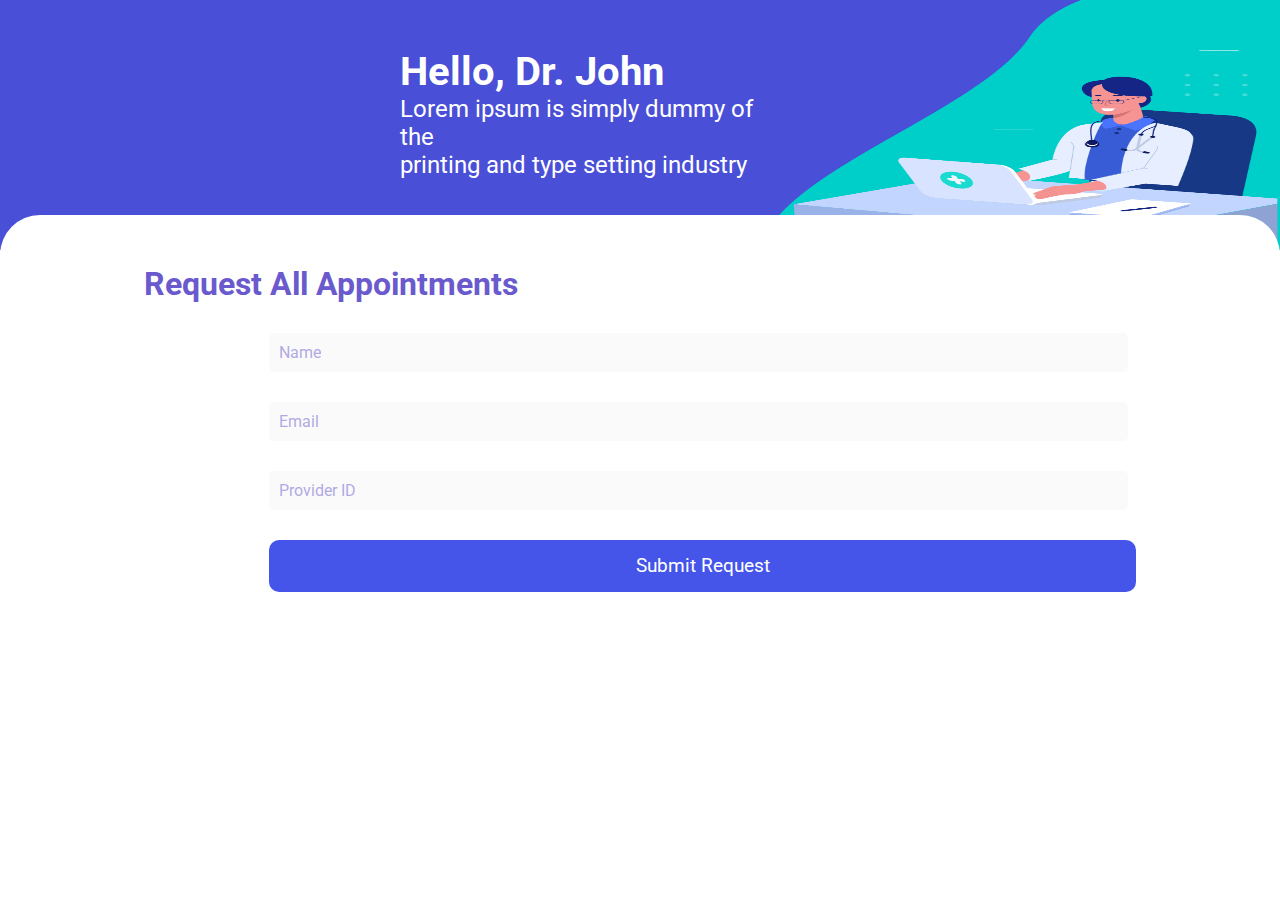
<file: appointment_request.html>
<!DOCTYPE html>
<html lang="en">

<head>
    <meta charset="UTF-8">
    <meta http-equiv="X-UA-Compatible" content="IE=edge">
    <meta name="viewport" content="width=device-width, initial-scale=1.0">
    <title>Registration Form Design</title>
    <link rel="stylesheet" href="https://cdnjs.cloudflare.com/ajax/libs/font-awesome/6.0.0-beta2/css/all.min.css"
          integrity="sha512-YWzhKL2whUzgiheMoBFwW8CKV4qpHQAEuvilg9FAn5VJUDwKZZxkJNuGM4XkWuk94WCrrwslk8yWNGmY1EduTA=="
          crossorigin="anonymous" referrerpolicy="no-referrer"/>
    <link rel="stylesheet"
          href="https://amplify-amplifyf3bbc15a6e454-staging-51420-deployment.s3.us-west-2.amazonaws.com/flexboxgrid.css">
    <link rel="stylesheet" href="style.css">
    <!--    <link rel="stylesheet" href="https://amplify-amplifyf3bbc15a6e454-staging-51420-deployment.s3.us-west-2.amazonaws.com/style.css">-->
</head>

<body>
<section class="doctor-header-image">
    <div class="doctor-header-content">
        <h1 class="heading-one">Hello, Dr. John</h1>
        <p class="heading-two">Lorem ipsum is simply dummy of the <br> printing and type setting industry</p>
    </div>
</section>
<section class="main-content">
    <form class="signup-form">
        <div class="container">
            <div class="col-xs-6 col-xs-offset-3">
                <div class="row center-xs">
                    <h1 style="padding-bottom: 30px">Request All Appointments</h1>
                </div>
                <div class="col-xs-12">
                    <div class="form-group">
                        <label><i class="far fa-user"></i></label>
                        <input type="text" class="input-control" placeholder="Name"/>
                    </div>
                </div>
                <div class="col-xs-12">
                    <div class="form-group">
                        <label><i class="far fa-envelope"></i></label>
                        <input type="text" class="input-control" placeholder="Email"/>
                    </div>
                </div>
                <div class="col-xs-12">
                    <div class="form-group">
                        <label><i class="fas fa-user-minus"></i></label>
                        <input class="input-control" placeholder="Provider ID"/>
                    </div>
                </div>
                <div class="col-xs-12">
                    <div class="form-group">
                        <label></label>
                        <button type="button" class="btn btn-indigo-square">Submit Request</button>
                    </div>
                </div>
            </div>
        </div>
    </form>
</section>

<script>
</script>

</body>

</html>
</file>
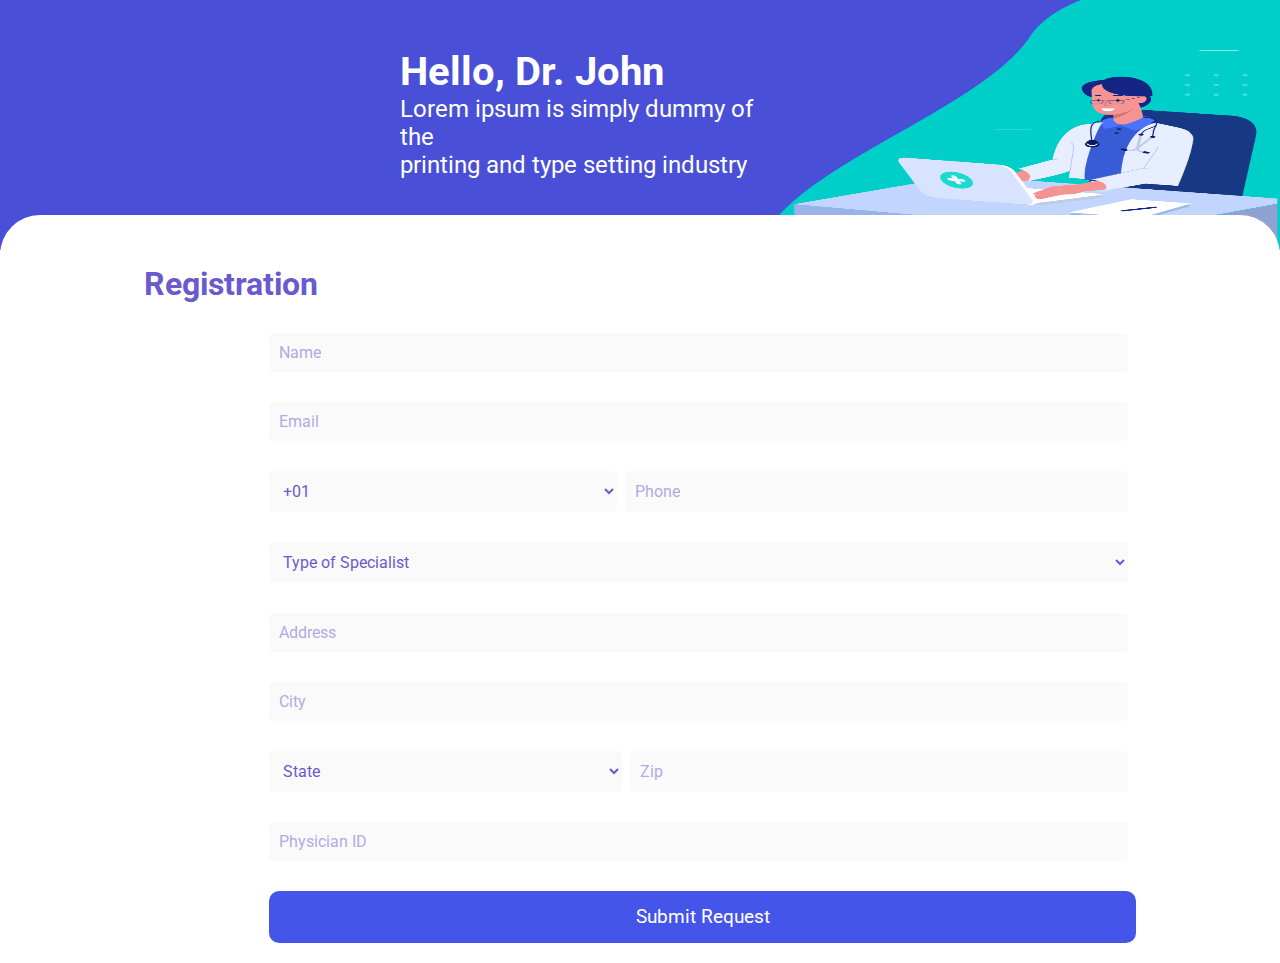
<file: doctor_registration.html>
<!DOCTYPE html>
<html lang="en">

<head>
    <meta charset="UTF-8">
    <meta http-equiv="X-UA-Compatible" content="IE=edge">
    <meta name="viewport" content="width=device-width, initial-scale=1.0">
    <title>Registration Form Design</title>
    <link rel="stylesheet" href="https://cdnjs.cloudflare.com/ajax/libs/font-awesome/6.0.0-beta2/css/all.min.css"
          integrity="sha512-YWzhKL2whUzgiheMoBFwW8CKV4qpHQAEuvilg9FAn5VJUDwKZZxkJNuGM4XkWuk94WCrrwslk8yWNGmY1EduTA=="
          crossorigin="anonymous" referrerpolicy="no-referrer"/>
    <link rel="stylesheet"
          href="https://amplify-amplifyf3bbc15a6e454-staging-51420-deployment.s3.us-west-2.amazonaws.com/flexboxgrid.css">
    <link rel="stylesheet" href="style.css">
    <!--    <link rel="stylesheet" href="https://amplify-amplifyf3bbc15a6e454-staging-51420-deployment.s3.us-west-2.amazonaws.com/style.css">-->
</head>

<body>
<section class="doctor-header-image">
    <div class="doctor-header-content">
        <h1 class="heading-one">Hello, Dr. John</h1>
        <p class="heading-two">Lorem ipsum is simply dummy of the <br> printing and type setting industry</p>
    </div>
</section>
<section class="main-content">
    <form class="signup-form">
        <div class="container">
            <div class="col-xs-6 col-xs-offset-3">
                <div class="row center-xs">
                    <h1 style="padding-bottom: 30px">Registration</h1>
                </div>
                <div class="col-xs-12">
                    <div class="form-group">
                        <label><i class="fas fa-user-alt"></i></label>
                        <input type="text" class="input-control" placeholder="Name"/>
                    </div>
                </div>
                <div class="col-xs-12">
                    <div class="form-group">
                        <label><i class="far fa-envelope"></i></label>
                        <input type="text" class="input-control" placeholder="Email"/>
                    </div>
                </div>
                <div class="row">
                    <div class="col-xs-12">
                        <div class="form-group">
                            <label><i class="fas fa-phone"></i></label>
                            <select class="input-control">
                                <option>+01</option>
                            </select>
                            <input class="input-control" placeholder="Phone"/>
                        </div>
                    </div>
                </div>
                <div class="col-xs-12">
                    <div class="form-group">
                        <label><i class="far fa-check-square"></i></label>
                        <select class="input-control">
                            <option>Type of Specialist</option>
                        </select>
                    </div>
                </div>
                <div class="col-xs-12">
                    <div class="form-group">
                        <label><i class="fas fa-map-marker-alt"></i></label>
                        <input class="input-control" placeholder="Address"/>
                    </div>
                </div>
                <div class="col-xs-12">
                    <div class="form-group">
                        <label></label>
                        <input class="input-control" placeholder="City"/>
                    </div>
                </div>
                <div class="col-xs-12">
                    <div class="form-group">
                        <label></label>
                        <select class="input-control">
                            <option>State</option>
                        </select>
                        <input class="input-control" placeholder="Zip"/>
                    </div>
                </div>
                <div class="col-xs-12">
                    <div class="form-group">
                        <label><i class="fas fa-user-minus"></i></label>
                        <input class="input-control" placeholder="Physician ID"/>
                    </div>
                </div>
                <div class="col-xs-12">
                    <div class="form-group">
                        <label></label>
                        <button type="button" class="btn btn-indigo-square">Submit Request</button>
                    </div>
                </div>
            </div>
        </div>
    </form>
</section>

<script>
</script>

</body>

</html>
</file>
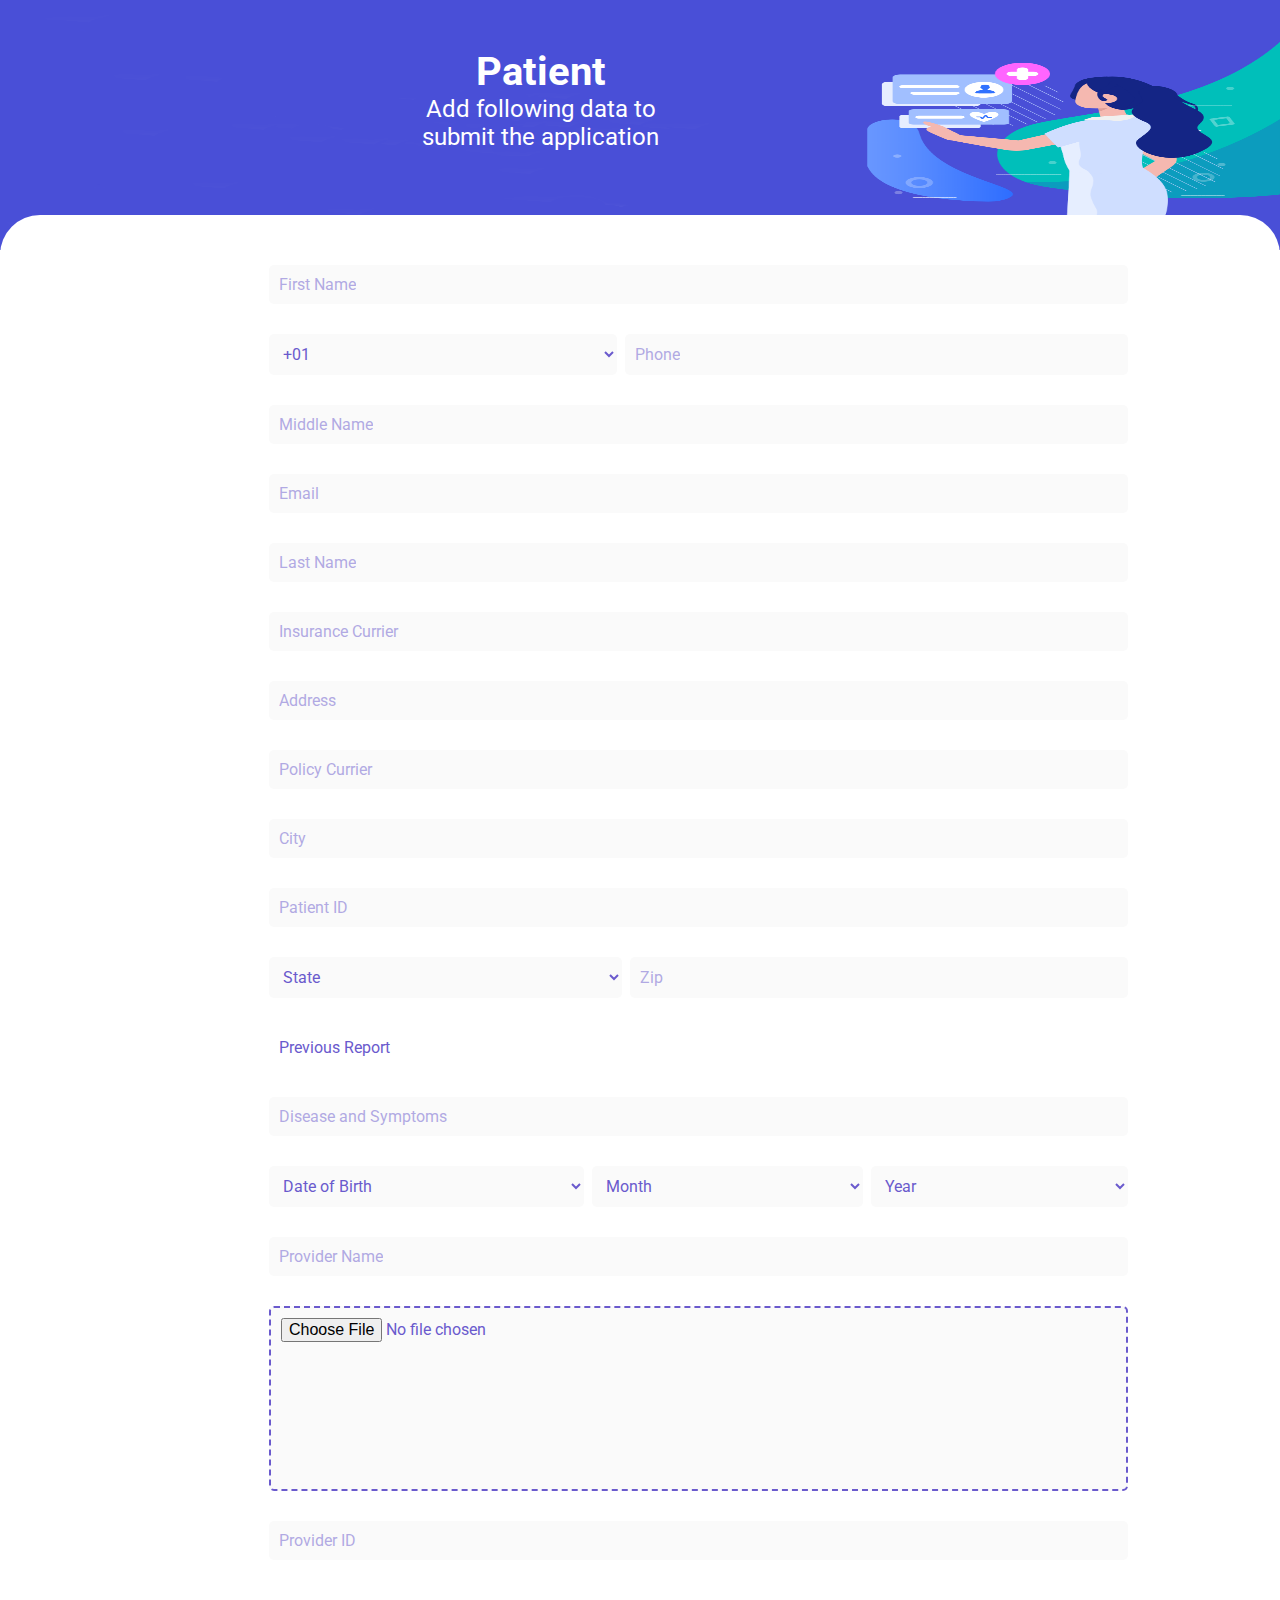
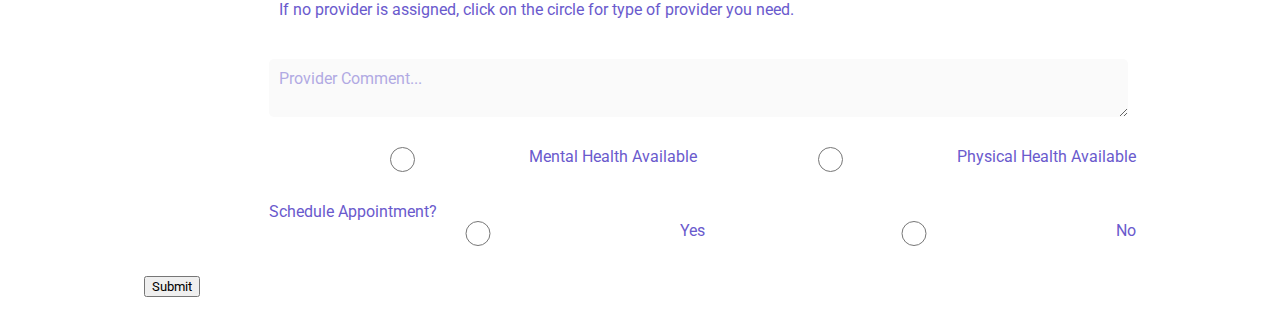
<file: patient_registration.html>
<!DOCTYPE html>
<html lang="en">

<head>
    <meta charset="UTF-8">
    <meta http-equiv="X-UA-Compatible" content="IE=edge">
    <meta name="viewport" content="width=device-width, initial-scale=1.0">
    <title>Registration Form Design</title>
    <link rel="stylesheet" href="https://cdnjs.cloudflare.com/ajax/libs/font-awesome/6.0.0-beta2/css/all.min.css"
          integrity="sha512-YWzhKL2whUzgiheMoBFwW8CKV4qpHQAEuvilg9FAn5VJUDwKZZxkJNuGM4XkWuk94WCrrwslk8yWNGmY1EduTA=="
          crossorigin="anonymous" referrerpolicy="no-referrer"/>
    <link rel="stylesheet"
          href="https://amplify-amplifyf3bbc15a6e454-staging-51420-deployment.s3.us-west-2.amazonaws.com/flexboxgrid.css">
    <link rel="stylesheet" href="style.css">
</head>

<body>
<section class="header-image">
    <div class="header-content">
        <h1 class="heading-one">Patient</h1>
        <p class="heading-two">Add following data to submit the application</p>
    </div>
</section>
<section class="main-content">
    <form class="signup-form">
        <div class="row">
            <div class="col-xs-6">
                <div class="form-group">
                    <label><i class="far fa-user"></i></label>
                    <input class="input-control" placeholder="First Name"/>
                </div>
            </div>
            <div class="col-xs-6">
                <div class="row">
                    <div class="col-xs-12">
                        <div class="form-group">
                            <label><i class="fas fa-phone"></i></label>
                            <select class="input-control">
                                <option>+01</option>
                            </select>
                            <input class="input-control" placeholder="Phone"/>
                        </div>
                    </div>
                </div>
            </div>
        </div>
        <div class="row">
            <div class="col-xs-6">
                <div class="form-group">
                    <label></label>
                    <input class="input-control" placeholder="Middle Name"/>
                </div>
            </div>
            <div class="col-xs-6">
                <div class="form-group">
                    <label><i class="far fa-envelope"></i></label>
                    <input class="input-control" placeholder="Email"/>
                </div>
            </div>
        </div>
        <div class="row">
            <div class="col-xs-6">
                <div class="form-group">
                    <label></label>
                    <input class="input-control" placeholder="Last Name"/>
                </div>
            </div>
            <div class="col-xs-6">
                <div class="form-group">
                    <label><i class="far fa-heart"></i></label>
                    <input class="input-control" placeholder="Insurance Currier"/>
                </div>
            </div>
        </div>
        <div class="row">
            <div class="col-xs-6">
                <div class="form-group">
                    <label><i class="fas fa-map-marker-alt"></i></label>
                    <input class="input-control" placeholder="Address"/>
                </div>
            </div>
            <div class="col-xs-6">
                <div class="form-group">
                    <label><i class="fas fa-shield-alt"></i></label>
                    <input class="input-control" placeholder="Policy Currier"/>
                </div>
            </div>
        </div>
        <div class="row">
            <div class="col-xs-6">
                <div class="form-group">
                    <label></label>
                    <input class="input-control" placeholder="City"/>
                </div>
            </div>
            <div class="col-xs-6">
                <div class="form-group">
                    <label><i class="fas fa-user-injured"></i></label>
                    <input class="input-control" placeholder="Patient ID"/>
                </div>
            </div>
        </div>
        <div class="row">
            <div class="col-xs-6">
                <div class="form-group">
                    <label></label>
                    <select class="input-control">
                        <option>State</option>
                    </select>
                    <input class="input-control" placeholder="Zip"/>
                </div>
            </div>
            <div class="col-xs-6">
                <div class="form-group">
                    <label></label>
                    <div class="input-control">Previous Report</div>
                </div>
            </div>
        </div>
        <div class="row">
            <div class="col-xs-6">
                <div class="row">
                    <div class="col-xs-12">
                        <div class="form-group">
                            <label><i class="fab fa-searchengin"></i></label>
                            <input class="input-control" placeholder="Disease and Symptoms"/>
                        </div>
                    </div>
                </div>
                <div class="row">
                    <div class="col-xs-12">
                        <div class="form-group">
                            <label></label>
                            <select class="input-control">
                                <option>Date of Birth</option>
                            </select>
                            <select class="input-control">
                                <option>Month</option>
                            </select>
                            <select class="input-control">
                                <option>Year</option>
                            </select>
                        </div>
                    </div>
                </div>
                <div class="row">
                    <div class="col-xs-12">
                        <div class="form-group">
                            <label><i class="fas fa-user-plus"></i></label>
                            <input class="input-control" placeholder="Provider Name"/>
                        </div>
                    </div>
                </div>
            </div>
            <div class="col-xs-6">
                <div class="row">
                    <div class="col-xs-12">
                        <div class="form-group">
                            <label></label>
                            <input type="file" class="input-control file-input"/>
                        </div>
                    </div>
                </div>
            </div>
        </div>
        <div class="row">
            <div class="col-xs-6">
                <div class="form-group">
                    <label><i class="fas fa-user-minus"></i></label>
                    <input class="input-control" placeholder="Provider ID"/>
                </div>
            </div>
            <div class="col-xs-6">
                <div class="form-group">
                    <label></label>
                    <div class="input-control">If no provider is assigned, click on the circle for type of provider you
                        need.
                    </div>
                </div>
            </div>
        </div>
        <div class="row">
            <div class="col-xs-6">
                <div class="form-group">
                    <label><i class="far fa-comment-alt"></i></label>
                    <textarea class="input-control" placeholder="Provider Comment..."></textarea>
                </div>
            </div>
            <div class="col-xs-6">
                <div class="row">
                    <div class="form-group">
                        <label></label>
                        <input type="radio" class="input-control" name="available-health" value="Mental"/>Mental Health
                        Available
                        <input type="radio" class="input-control" name="available-health" value="Physical"/>Physical
                        Health Available
                    </div>
                </div>
                <div class="row">
                    <div class="form-group">
                        <label></label>
                        <div>Schedule Appointment?</div>
                    </div>
                </div>
                <div class="row">
                    <div class="form-group">
                        <label></label>
                        <input type="radio" class="input-control" name="is-schedule" value="Yes"/>Yes
                        <input type="radio" class="input-control" name="is-schedule" value="No"/>No
                    </div>
                </div>
            </div>
        </div>
        <div class="row center-xs">
            <div class="col-xs-4">
                <button type="button">Submit</button>
            </div>
        </div>
    </form>
</section>
<script>
</script>

</body>

</html>
</file>
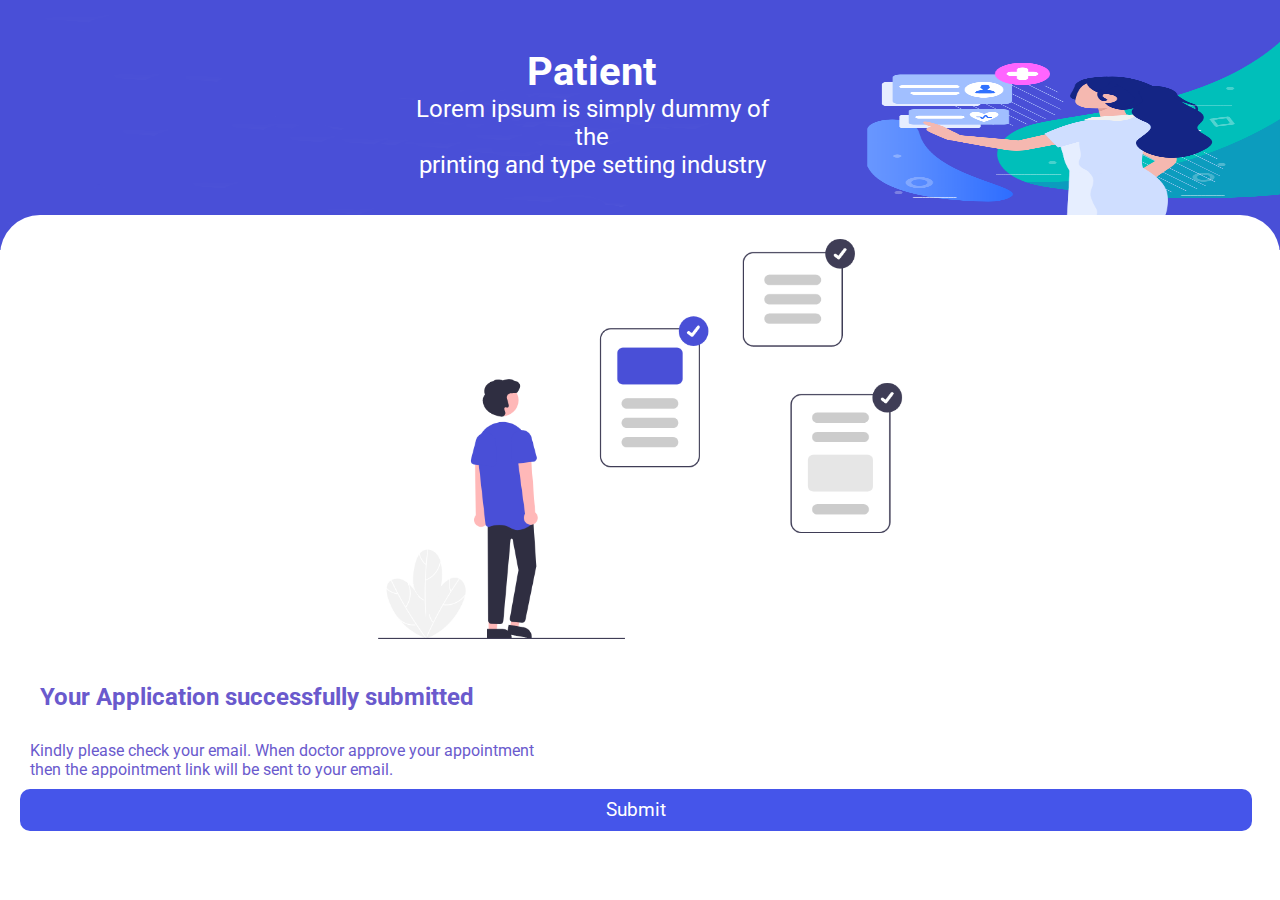
<file: patient_registration_confirmation.html>
<!DOCTYPE html>
<html lang="en">

<head>
    <meta charset="UTF-8">
    <meta http-equiv="X-UA-Compatible" content="IE=edge">
    <meta name="viewport" content="width=device-width, initial-scale=1.0">
    <title>Registration Form Design</title>
    <link rel="stylesheet" href="https://cdnjs.cloudflare.com/ajax/libs/font-awesome/6.0.0-beta2/css/all.min.css"
          integrity="sha512-YWzhKL2whUzgiheMoBFwW8CKV4qpHQAEuvilg9FAn5VJUDwKZZxkJNuGM4XkWuk94WCrrwslk8yWNGmY1EduTA=="
          crossorigin="anonymous" referrerpolicy="no-referrer"/>
    <link rel="stylesheet"
          href="https://amplify-amplifyf3bbc15a6e454-staging-51420-deployment.s3.us-west-2.amazonaws.com/flexboxgrid.css">
    <link rel="stylesheet" href="style.css">
    <!--    <link rel="stylesheet" href="https://amplify-amplifyf3bbc15a6e454-staging-51420-deployment.s3.us-west-2.amazonaws.com/style.css">-->
</head>

<body>
<section class="header-image">
    <div class="confirmation-header-content">
        <h1 class="heading-one">Patient</h1>
        <p class="heading-two">Lorem ipsum is simply dummy of the <br> printing  and type setting industry</p>
    </div>
</section>
<section class="main-content">
    <div class="container">
        <div class="col-xs-8 col-xs-offset-2">
            <div class="row center-xs">
                <img src="img/confirmation.png" alt="confirmation" style="width: 100%"/>
            </div>
            <div class="row center-xs">
                <h2 style="padding: 20px">Your Application successfully submitted</h2>
            </div>
            <div class="row center-xs" style="padding: 10px">
                <p>Kindly please check your email. When doctor approve your appointment</p>
                <p>then the appointment link will be sent to your email.</p>
            </div>
            <div class="col-xs-4 col-xs-offset-4">
                <div class="form-group">
                    <button type="button" class="input-control btn btn-indigo-square">Submit</button>
                </div>
            </div>
        </div>
    </div>
</section>

<script>
</script>

</body>

</html>
</file>
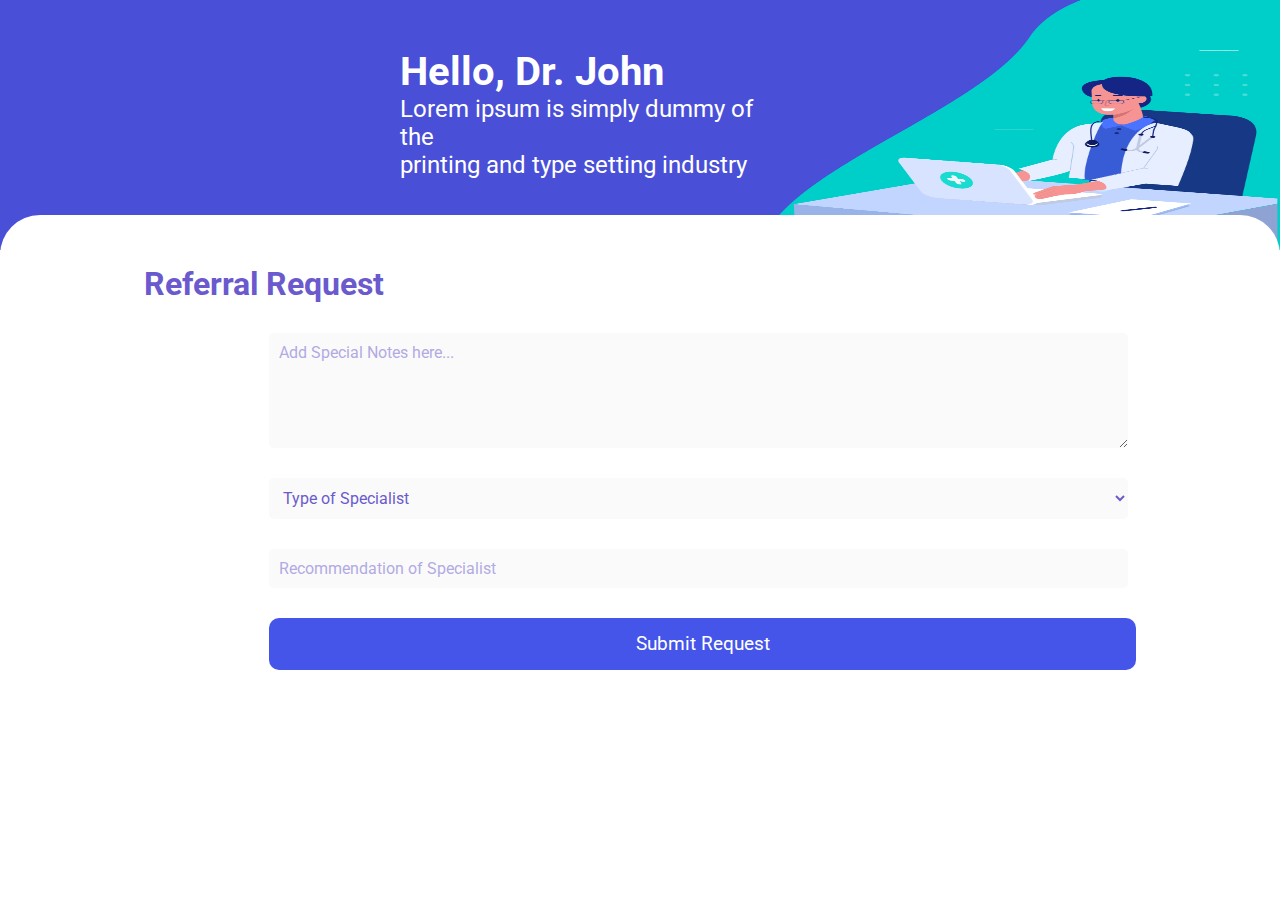
<file: referral_request.html>
<!DOCTYPE html>
<html lang="en">

<head>
    <meta charset="UTF-8">
    <meta http-equiv="X-UA-Compatible" content="IE=edge">
    <meta name="viewport" content="width=device-width, initial-scale=1.0">
    <title>Registration Form Design</title>
    <link rel="stylesheet" href="https://cdnjs.cloudflare.com/ajax/libs/font-awesome/6.0.0-beta2/css/all.min.css"
          integrity="sha512-YWzhKL2whUzgiheMoBFwW8CKV4qpHQAEuvilg9FAn5VJUDwKZZxkJNuGM4XkWuk94WCrrwslk8yWNGmY1EduTA=="
          crossorigin="anonymous" referrerpolicy="no-referrer"/>
    <link rel="stylesheet"
          href="https://amplify-amplifyf3bbc15a6e454-staging-51420-deployment.s3.us-west-2.amazonaws.com/flexboxgrid.css">
    <link rel="stylesheet" href="style.css">
    <!--    <link rel="stylesheet" href="https://amplify-amplifyf3bbc15a6e454-staging-51420-deployment.s3.us-west-2.amazonaws.com/style.css">-->
</head>

<body>
<section class="doctor-header-image">
    <div class="doctor-header-content">
        <h1 class="heading-one">Hello, Dr. John</h1>
        <p class="heading-two">Lorem ipsum is simply dummy of the <br> printing and type setting industry</p>
    </div>
</section>
<section class="main-content">
    <form class="signup-form">
        <div class="container">
            <div class="col-xs-6 col-xs-offset-3">
                <div class="row center-xs">
                    <h1 style="padding-bottom: 30px">Referral Request</h1>
                </div>
                <div class="col-xs-12">
                    <div class="form-group">
                        <label><i class="far fa-comment-alt"></i></label>
                        <textarea rows="5" class="input-control" placeholder="Add Special Notes here..."></textarea>
                    </div>
                </div>
                <div class="col-xs-12">
                    <div class="form-group">
                        <label><i class="far fa-check-square"></i></label>
                        <select class="input-control">
                            <option>Type of Specialist</option>
                        </select>
                    </div>
                </div>
                <div class="col-xs-12">
                    <div class="form-group">
                        <label><i class="far fa-thumbs-up"></i></label>
                        <input class="input-control" placeholder="Recommendation of Specialist"/>
                    </div>
                </div>
                <div class="col-xs-12">
                    <div class="form-group">
                        <label></label>
                        <button type="button" class="btn btn-indigo-square">Submit Request</button>
                    </div>
                </div>
            </div>
        </div>
    </form>
</section>
<script>
</script>
</body>

</html>
</file>
<file: style.css>
@import url('https://fonts.googleapis.com/css?family=Roboto');

* {
    margin: 0;
    font-family: "Roboto", sans-serif;
    box-sizing: border-box;
}

html, body {
    height: 100%;

}

.main-content {
    padding: 20px;
    margin-top: -35px;
    background: white;
    border-top-right-radius: 40px;
    border-top-left-radius: 40px;
    color: #6a5acd;
}
.header-image {
    /*background-image: url('https://amplify-amplifyf3bbc15a6e454-staging-51420-deployment.s3.us-west-2.amazonaws.com/header.png');*/
    background-image: url('img/header.png');
    background-repeat: no-repeat;
    background-size: 100% 100%;
    background-position: center;
    height: 250px;
    width: 100%;
}
.header-content {
    width: 22%;
    margin-left: 25rem;
    text-align: center;
    padding-top: 3rem;
    color: white;
}
.confirmation-header-content {
    width: 30%;
    margin-left: 25rem;
    text-align: center;
    padding-top: 3rem;
    color: white;
}
.confirmation-header-content .heading-one {
    font-size: 40px;
}

.confirmation-header-content .heading-two {
    font-size: 24px;
}
.header-content .heading-one {
    font-size: 40px;
}

.header-content .heading-two {
    font-size: 24px;
}

.doctor-header-image {
    background-image: url('img/doctor-header.png');
    background-repeat: no-repeat;
    background-size: 100% 100%;
    background-position: center;
    height: 250px;
    width: 100%;
}

.doctor-header-content {
    width: 30%;
    margin-left: 25rem;
    text-align: left;
    padding-top: 3rem;
    color: white;
}

.doctor-header-content .heading-one {
    font-size: 40px;
}

.doctor-header-content .heading-two {
    font-size: 24px;
}

.signup-form {
    padding-top: 30px;
    width: 80%;
    margin: 0 auto;
}

/* form specific formatting */
input, select, textarea {
    outline: none;
    border: none;
    /*border:1px solid #6a5acd;*/
    color: #6a5acd;
    font-size: 12pt;
    border-radius: 5px;
    background: #fafafa;
}

input:focus, textarea:focus {
    outline: none;
    box-shadow: 0 0 5px #6a5acd;
}

::placeholder {
    color: #6a5acd;
    opacity: 0.50;
}

.form-group {
    display: flex;
    flex-direction: row;
}

.form-group label {
    flex: none;
    display: block;
    width: 125px;
    font-weight: bold;
    font-size: 2em;
    text-align: center;
}

.form-group .input-control {
    flex: 1 1 auto;;
    margin-bottom: 30px;
    margin-right: 8px;
    padding: 10px;
}

.file-input {
    height: 185px;
    border: 2px dashed #6a5acd;
}

input[type="radio"] {
    width: 25px;
    height: 25px;
    margin: 0 15px;
}

/*appointment*/
.wrapper {
    width: 590px;
    margin: auto;
    background-color: white;
    border-radius: 10px;
    box-shadow: 0 5px 15px rgba(0, 0, 0, .1);
}

.button-wrapper {
    display: grid;
    margin-top: -25px;
    margin-left: -25px;
    margin-right: -15px;
    grid-template-columns: 1fr 1fr 1fr;
}

.tab {
    padding: 15px 15px;
    margin: 5px;
    width: 100%;
    border: none;
    cursor: pointer;
    color: #6a5acd;
    font-size: 18px;
}

.tab .tab-button {
    border: none;
    /*background-color: #bccbe9;*/
    background-color: #e4e4e4;
    transition: 0.5s;
    border-radius: unset;
}

.btn {
    padding: 15px 15px;
    font-size: 14pt;
    border: none;
    cursor: pointer;
}

.btn-warning {
    background-color: #ffdddd;
    border-radius: 30px;
    width: 125px;
}

.btn-light-indigo {
    background-color: #d8dbfa;
    border-radius: 30px;
    width: 125px;
}

.btn-indigo {
    background-color: #4555ea;
    border-radius: 30px;
    width: 125px;
}

.btn-indigo-square {
    background-color: #4555ea;
    width: 100%;
    color: white;
    border-radius: 10px;
}

.no-content-item {
    text-align: center;
    font-size: 20pt;
}

button:hover {
    background-color: rgba(222, 212, 212, 0.95);
}

button.active {
    background-color: white;
}

.active {
    background-color: white;
}

.content {
    display: none;
    padding: 10px 10px;
}

.content.active {
    display: block;
}

.card {
    box-shadow: 0 4px 8px 0 rgba(0, 0, 0, 0.2);
    border-radius: 10px;
    margin-bottom: 20px;
    /*    background-color: #f1f1f1;*/
}

.card .card-title {
    display: flex;
    flex-wrap: wrap;
    justify-content: space-between;
    background-color: #4555ea;
    color: #ffffff;
    border-top-left-radius: 10px;
    border-top-right-radius: 10px;
    padding: 20px;
}

.card .card-body {
    padding: 30px 20px 10px 40px;
    line-height: 1.5;
}

.card .card-footer {
    display: flex;
    flex-direction: row;
    flex-wrap: wrap;
    justify-content: space-around;
    padding: 20px;
}

@media (max-width: 768px) {
    .row {

    }

    .col-xs-3 {
        flex-basis: 45%;
        max-width: 45%;
    }

    .col-xs-4 {
        flex-basis: 100%;
        max-width: 100%
    }

    .col-xs-6 {
        flex-basis: 100%;
        max-width: 100%
    }

    .header-content {
        width: 60%;
        margin-left: 2rem;
        text-align: center;
        padding-top: 3rem;
    }

    .heading-one {
        font-size: 35px;
    }

    .heading-two {
        font-size: 21px;
    }

    .main-content {
        padding: 20px 8px;
    }

    .form-group {
        flex-direction: row;
    }

    .form-group label {
        flex: none;
        display: block;
        width: 70px;
        font-weight: bold;
        font-size: 2em;
        text-align: center;
    }

    .form-group .input-control {
        margin-top: 2px;
    }
}
</file>
